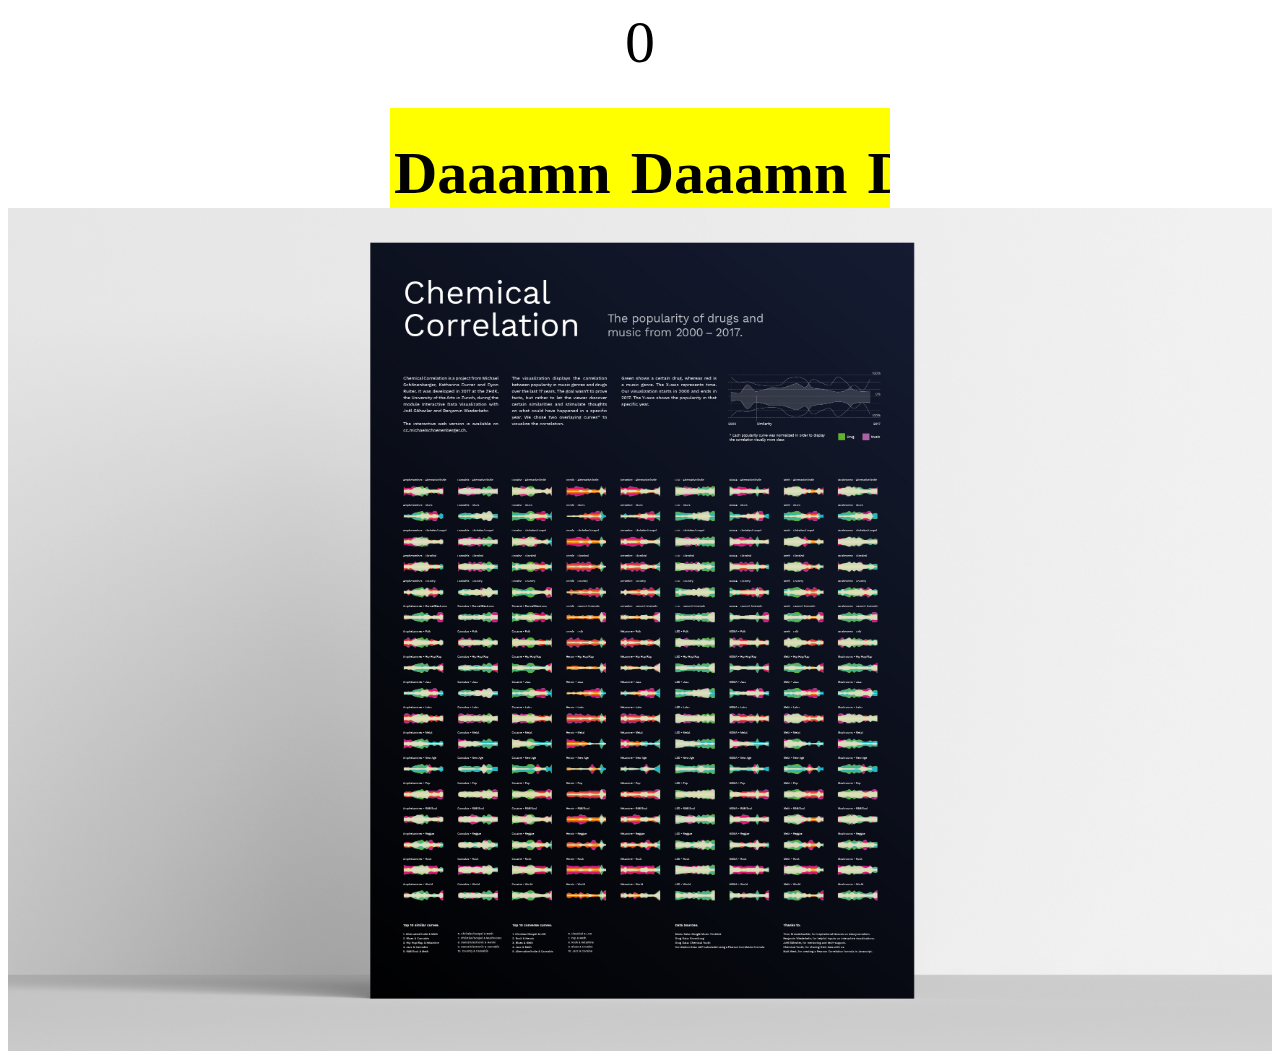
<file: demo/index.html>
<!DOCTYPE html>
<html lang="en">

<head>
  <meta charset="UTF-8">
  <title>murquee.js</title>
  <link rel="stylesheet" href="style.css">
  <meta name="viewport" content="width=device-width, initial-scale=1.0">
  <script type="text/javascript" src="https://code.jquery.com/jquery-3.2.1.min.js"></script>
</head>

<body>
	<div id="gyro">
		Gyro
	</div>
  <div class="mq-container">
    <div class="mq-title-wrap">
      <h3 class="mq-title">Daaamn</h3>
    </div>
  </div>

  <div class="img" id="tilt">
  </div>
  
  <script type="text/javascript" src="murquee.js"></script>
</body>

</html>
</file>
<file: demo/style.css>
#gyro {
  height: 100px;
  font-size: 60px;
  width: 100%;
  text-align: center;
}

.mq-container {
  position: relative;
  margin: 0 auto;
  padding: 0;
  max-width: 100%;
  width: 500px;
  height: 100px;
  background-color: yellow;
  overflow: hidden;
}

.mq-title-wrap {
  padding: 0;
  margin: 0;
  position: absolute;
  bottom: 0;
  white-space: nowrap;
}

.mq-title {
  display: inline-block;
  font-size: 60px;
  margin: 0;
  padding: 0;
  margin-right: 20px;
  letter-spacing: 0;
}

.img {
  width: 100%;
  background-size: cover;
  background-image: url("Poster_mockup_Datavis.jpg");
  background-position: center center;
  background-repeat: no-repeat;
}

.img::after {
  padding-top: 66.666%;
  display: block;
  content: '';
}
</file>
